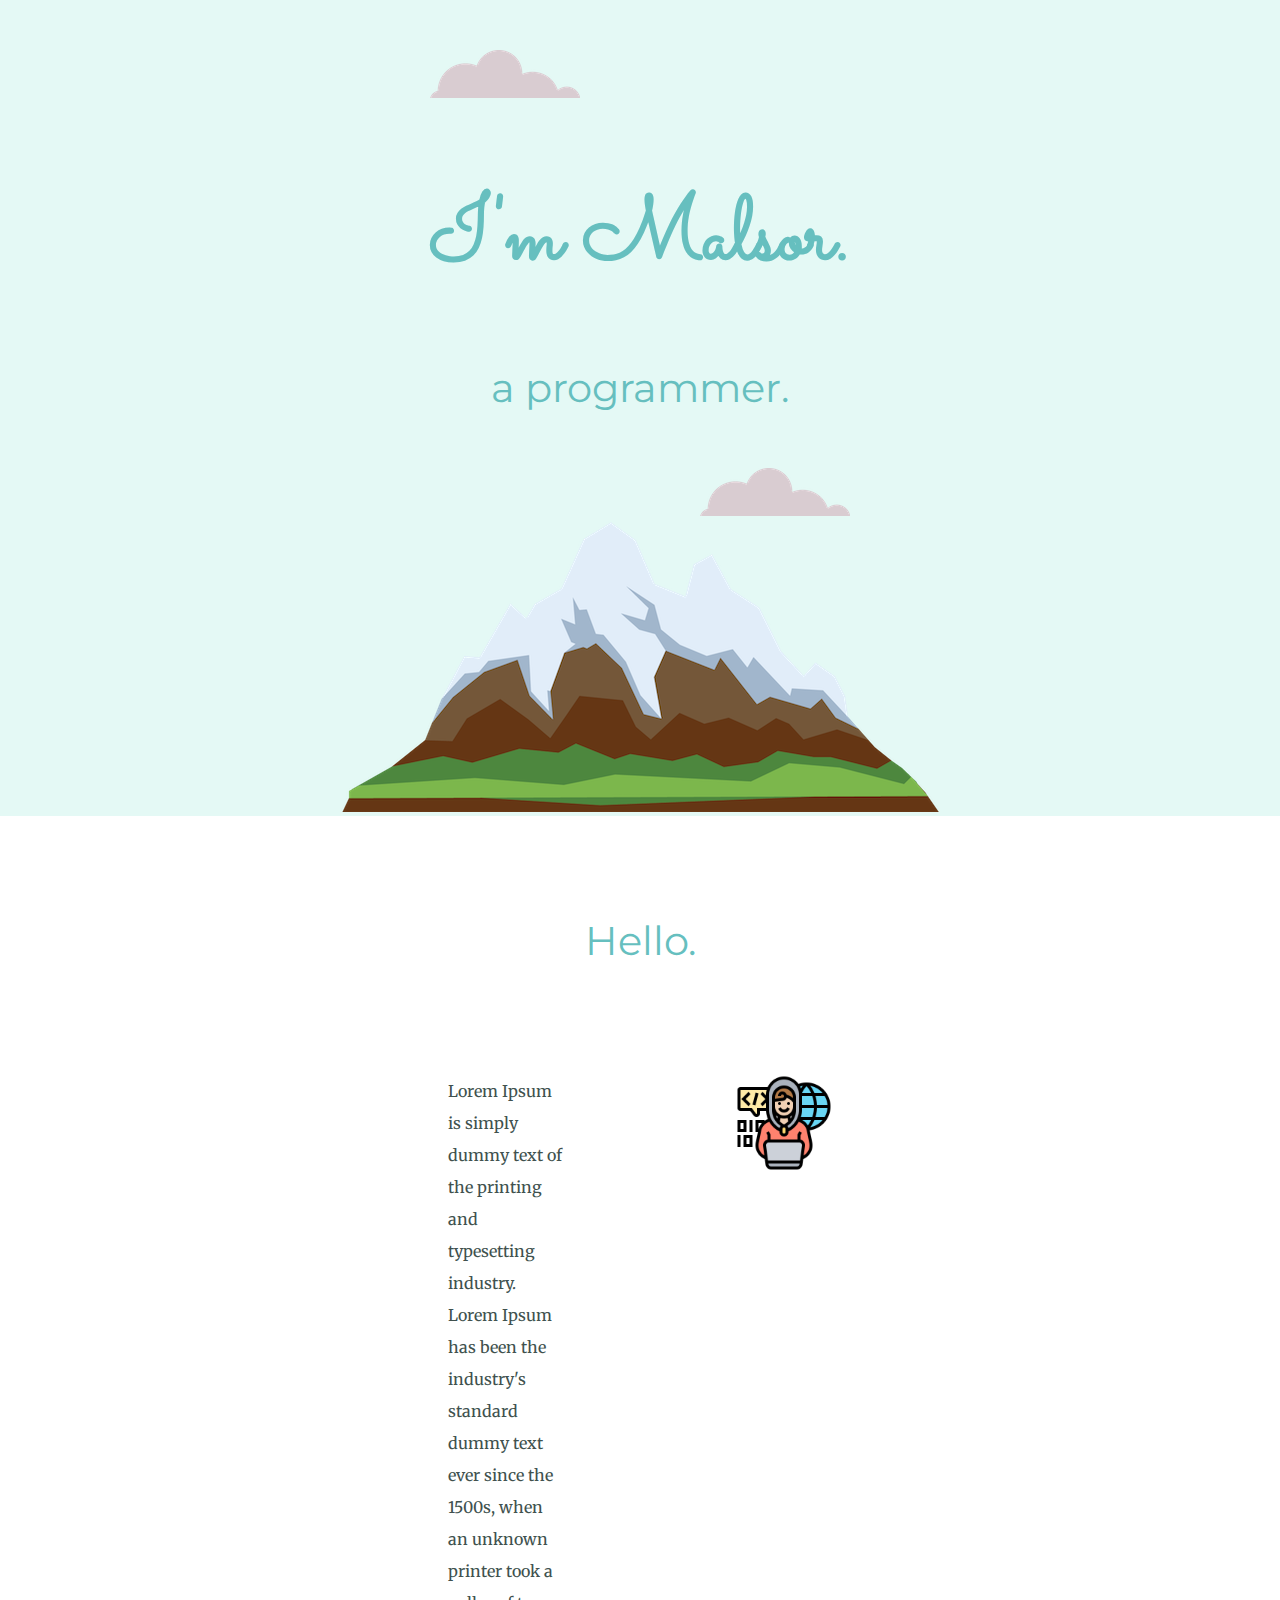
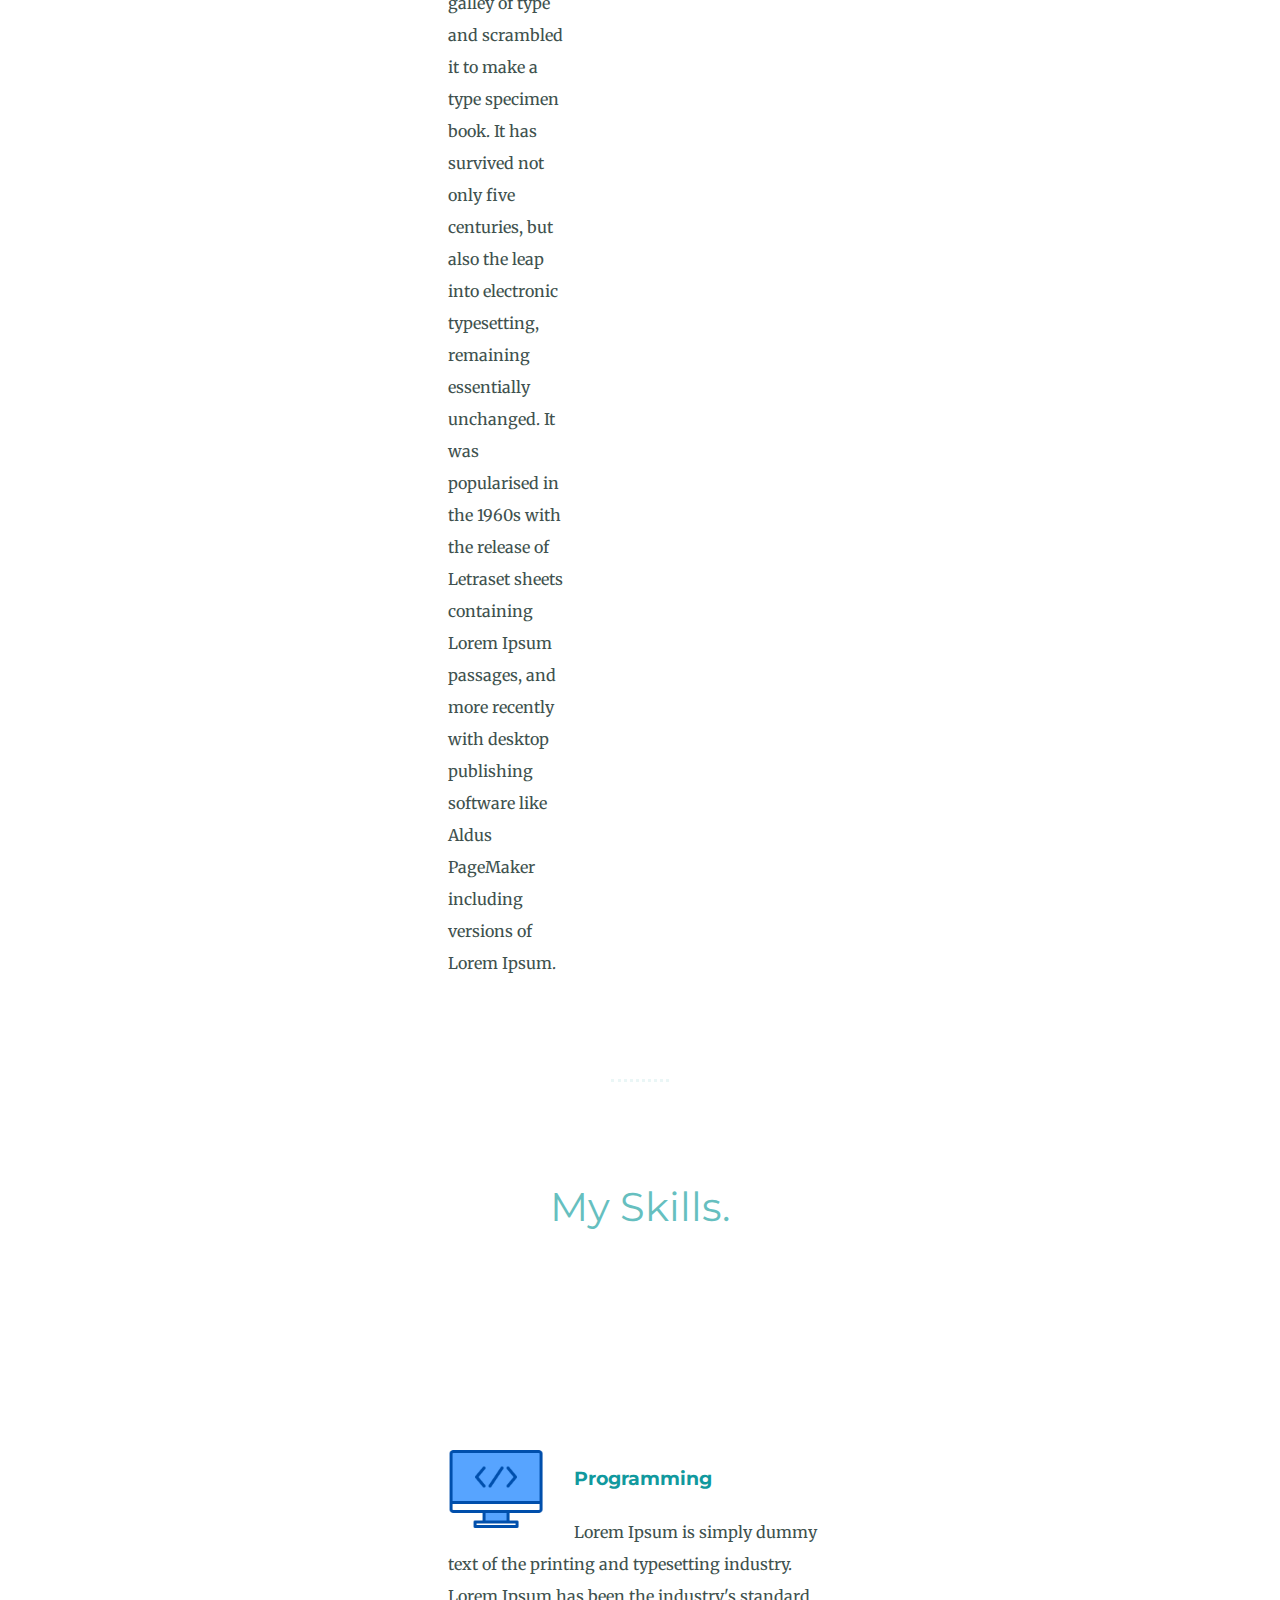
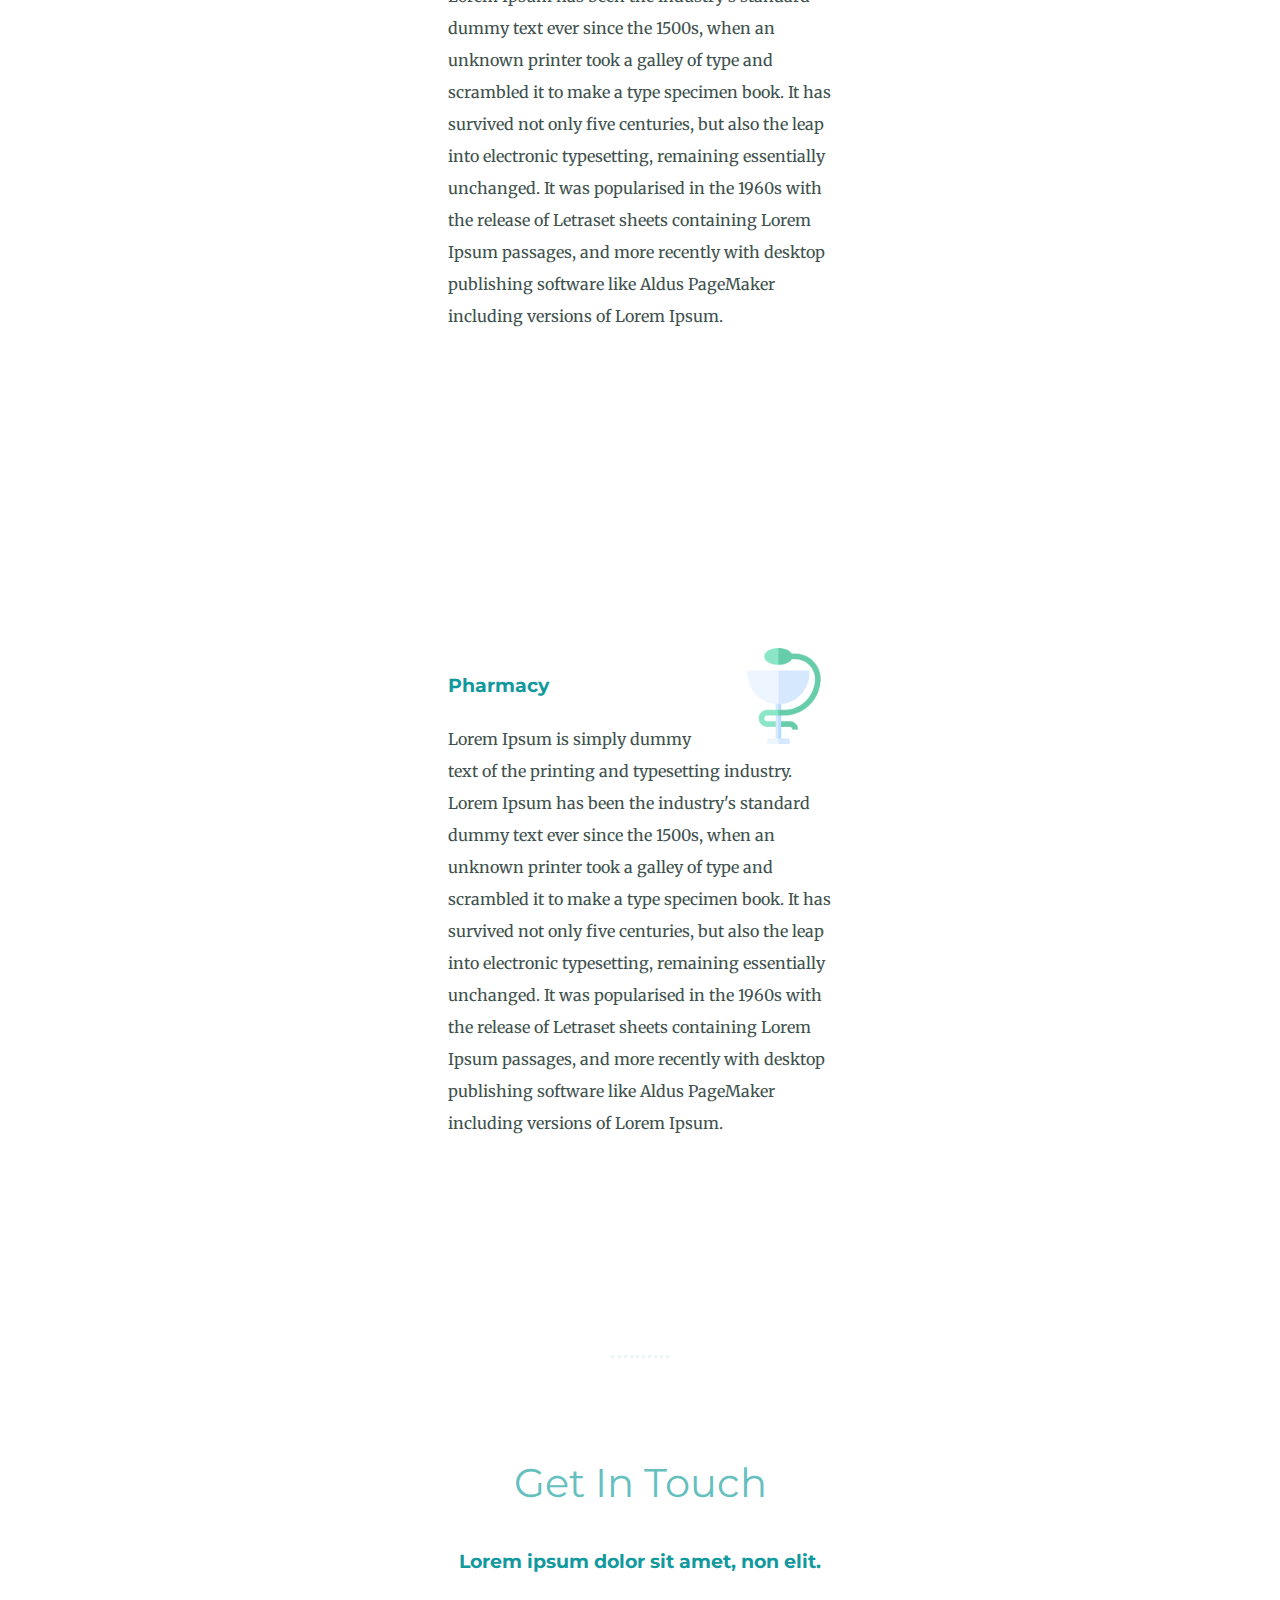
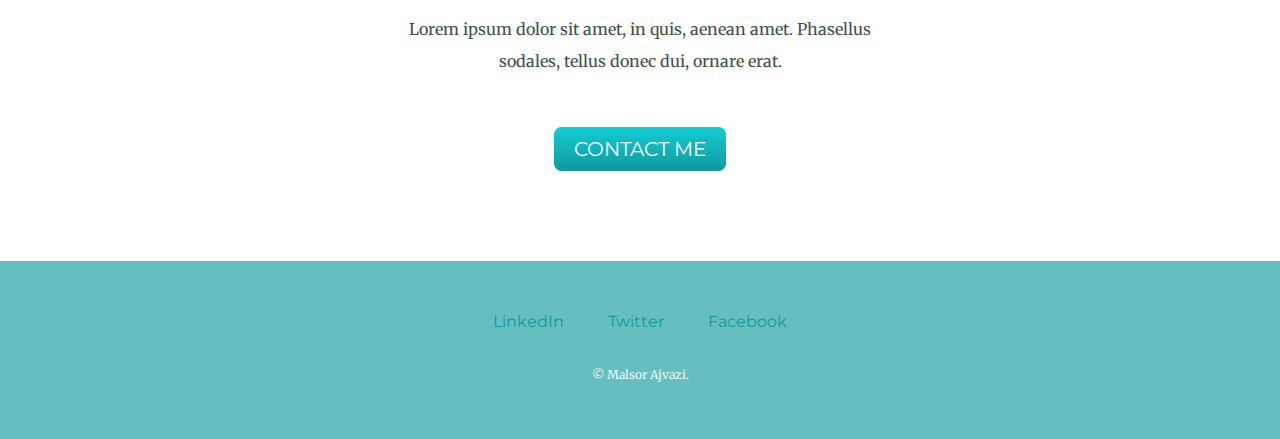
<file: index.html>
<!DOCTYPE html>
<html lang="en" dir="ltr">

<head>
  <meta charset="utf-8">
  <title>Malsor Ajvazi</title>
  <link rel="stylesheet" href="css/styles.css">
  <link rel="icon" href="favicon.ico">
  <link rel="preconnect" href="https://fonts.googleapis.com">
  <link rel="preconnect" href="https://fonts.gstatic.com" crossorigin>
  <link href="https://fonts.googleapis.com/css2?family=Merriweather&family=Montserrat&family=Sacramento&display=swap" rel="stylesheet">
</head>

<body>
  <div class="top-container">
    <img class="top-cloud" src="images/cloud.png" alt="cloud-img">
    <h1>I'm Malsor.</h1>
    <h2>a programmer.</h2>
        <img class="bottom-cloud" src="images/cloud.png" alt="cloud-img">
        <img src="images/mountain.png" alt="mountain-img">
  </div>


  <div class="middle-container">
    <h2>Hello.</h2>
    <div class="profile">
      <img class="programmer-img" src="images/programming.png">
      <p class="intro">Lorem Ipsum is simply dummy text of the printing and typesetting industry. Lorem Ipsum has been the industry's standard dummy text ever since the 1500s, when an unknown printer took a galley of type and scrambled it to make a type specimen book. It has survived not only five centuries, but also the leap into electronic typesetting, remaining essentially unchanged. It was popularised in the 1960s with the release of Letraset sheets containing Lorem Ipsum passages, and more recently with desktop publishing software like Aldus PageMaker including versions of Lorem Ipsum.</p>
    </div>

      <hr class="fuck-this">

    <div class="skills">
      <h2>My Skills.</h2>
      <div class="skill-row">
        <img class="code-img" src="images/coding.png">
        <h3>Programming</h3>
        <p>Lorem Ipsum is simply dummy text of the printing and typesetting industry. Lorem Ipsum has been the industry's standard dummy text ever since the 1500s, when an unknown printer took a galley of type and scrambled it to make a type specimen book. It has survived not only five centuries, but also the leap into electronic typesetting, remaining essentially unchanged. It was popularised in the 1960s with the release of Letraset sheets containing Lorem Ipsum passages, and more recently with desktop publishing software like Aldus PageMaker including versions of Lorem Ipsum.</p>
      </div>


      <div class="skill-row">
        <img class="pharmacy-img" src="images/hygieia.png" alt="">
        <h3>Pharmacy</h3>
        <p>Lorem Ipsum is simply dummy text of the printing and typesetting industry. Lorem Ipsum has been the industry's standard dummy text ever since the 1500s, when an unknown printer took a galley of type and scrambled it to make a type specimen book. It has survived not only five centuries, but also the leap into electronic typesetting, remaining essentially unchanged. It was popularised in the 1960s with the release of Letraset sheets containing Lorem Ipsum passages, and more recently with desktop publishing software like Aldus PageMaker including versions of Lorem Ipsum.</p>
      </div>
    </div>

      <hr class="fuck-this">
    <div class="contact-me">
      <h2>Get In Touch</h2>
      <h3>Lorem ipsum dolor sit amet, non elit.</h3>
      <p class="contact-message">Lorem ipsum dolor sit amet, in quis, aenean amet. Phasellus sodales, tellus donec dui, ornare erat.</p>
      <a class="btn" href="mailto:malsorajvazi@gmail.com">CONTACT ME</a>
    </div>
  </div>


  <div class="bottom-container">
    <a class="footer-link" href="https://www.linkedin.com/in/malsor-ajvazi-84239212a">LinkedIn</a>
    <a class="footer-link" href="https://twitter.com/malsorajvazi">Twitter</a>
    <a class="footer-link" href="https://www.facebook.com/malsorajvazi">Facebook</a>
    <p class="copyright">© Malsor Ajvazi.</p>
  </div>


</body>

</html>
</file>
<file: css/styles.css>
body{
  color: #40514E;
  margin: 0;
  text-align: center;
  font-family: 'Merriweather', serif;
}

h1 {
  color: #66BFBF;
  font-size: 5.625em;
  margin: 50px auto 0 auto;
  font-family: 'Sacramento', cursive;
  line-height: 2;

}

h2 {
  color: #66BFBF;
  font-family: 'Montserrat', sans-serif;
  font-size: 2.5rem;
  font-weight: normal;
  padding-bottom: 10px;
}

h3 {
  color: #11999E;
  font-family: 'Montserrat', sans-serif;
}

p {
  line-height: 2;
}

hr {
  border: dotted #EAF6F6;
  border-bottom: none;
  width: 4%;
  margin: 100px auto;
}

a{
  color: #11999E;
  font-family: 'Montserrat', sans-serif;
  margin: 10px 20px;
  text-decoration: none;
}
a:hover{
  color: #EAF6F6;
}

.top-container {
  background: #E4F9F5;
  position: relative;
  padding-top: 100px;
}

.middle-container {
  margin: 100px 0;

}

.bottom-container {
background-color: #66BFBF;
padding: 50px 0 20px;
}

.profile {
  width: 30%;
  margin: 100px auto 100px auto;
  text-align: left;
  line-height: 2;
}

.skill-row {
  width: 30%;
  margin: 100px auto 100px auto;
  text-align: left;
  line-height: 2;
  padding: 100px;


}

.intro {
  width: 30%;
}


.top-cloud {
  position: absolute;
  right: 700px;
  top: 50px;

}

.bottom-cloud {
  position: absolute;
  left: 700px;
  bottom: 300px
}

.programmer-img {
  width: 25%;
  float: right;
  margin-left:30px;
  }

.code-img {
  width: 25%;
  float: left;
  margin-right:30px;
}

.pharmacy-img {
  width: 25%;
  float: right;
  margin-left:30px;
  }

.fuck-this{
  clear: right;
}

.contact-message{
  width: 40%;
  margin: 40px auto 60px;
}

.copyright{
  color: #EAF6F6;
  font-size: 0.75em;
  padding: 20px 0;
}

.btn {
  background: #11CDD4;
  background-image: -webkit-linear-gradient(top, #11CDD4, #11999E);
  background-image: -moz-linear-gradient(top, #11CDD4, #11999E);
  background-image: -ms-linear-gradient(top, #11CDD4, #11999E);
  background-image: -o-linear-gradient(top, #11CDD4, #11999E);
  background-image: linear-gradient(to bottom, #11CDD4, #11999E);
  -webkit-border-radius: 8;
  -moz-border-radius: 8;
  border-radius: 8px;
  font-family: 'Montserrat', sans-serif;
  color: #ffffff;
  font-size: 20px;
  padding: 10px 20px 10px 20px;
  text-decoration: none;
}

.btn:hover {
  background: #30E3CB;
  background-image: -webkit-linear-gradient(top, #30E3CB, #2BC4AD);
  background-image: -moz-linear-gradient(top, #30E3CB, #2BC4AD);
  background-image: -ms-linear-gradient(top, #30E3CB, #2BC4AD);
  background-image: -o-linear-gradient(top, #30E3CB, #2BC4AD);
  background-image: linear-gradient(to bottom, #30E3CB, #2BC4AD);
  text-decoration: none;
}
</file>
